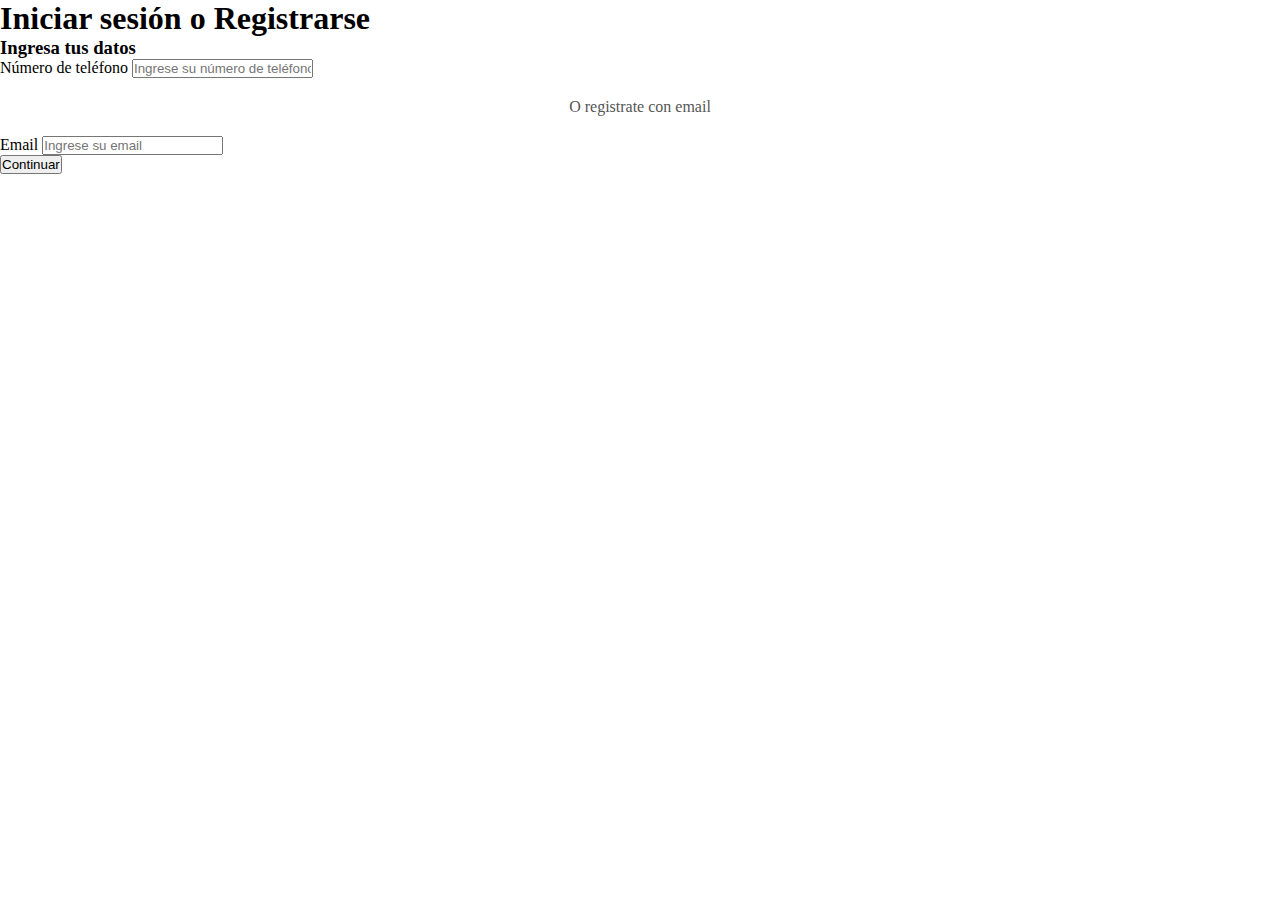
<file: login.html>
<!DOCTYPE html>
<html lang="es">

<head>
    <meta charset="UTF-8" />
    <meta http-equiv="X-UA-Compatible" content="IE=edge" />
    <meta name="viewport" content="width=device-width, initial-scale=1" />
    <title>Iniciar sesión o Registrarse</title>
    <link rel="stylesheet" href="css/styles.css" />
</head>

<body>
    <div class="main">
        <h1>Iniciar sesión o Registrarse</h1>
        <h3>Ingresa tus datos</h3>

        <form action="">
    <label for="phone">Número de teléfono</label>
    <input type="tel" id="phone" name="phone" placeholder="Ingrese su número de teléfono" required />

    <p style="text-align: center; margin: 20px 0; color: #555;">O registrate con email</p>

    <label for="email">Email</label>
    <input type="email" id="email" name="email" placeholder="Ingrese su email" required />

    <div class="wrap">
        <button class="btn-red" type="submit">Continuar</button>
    </div>
</form>
</file>
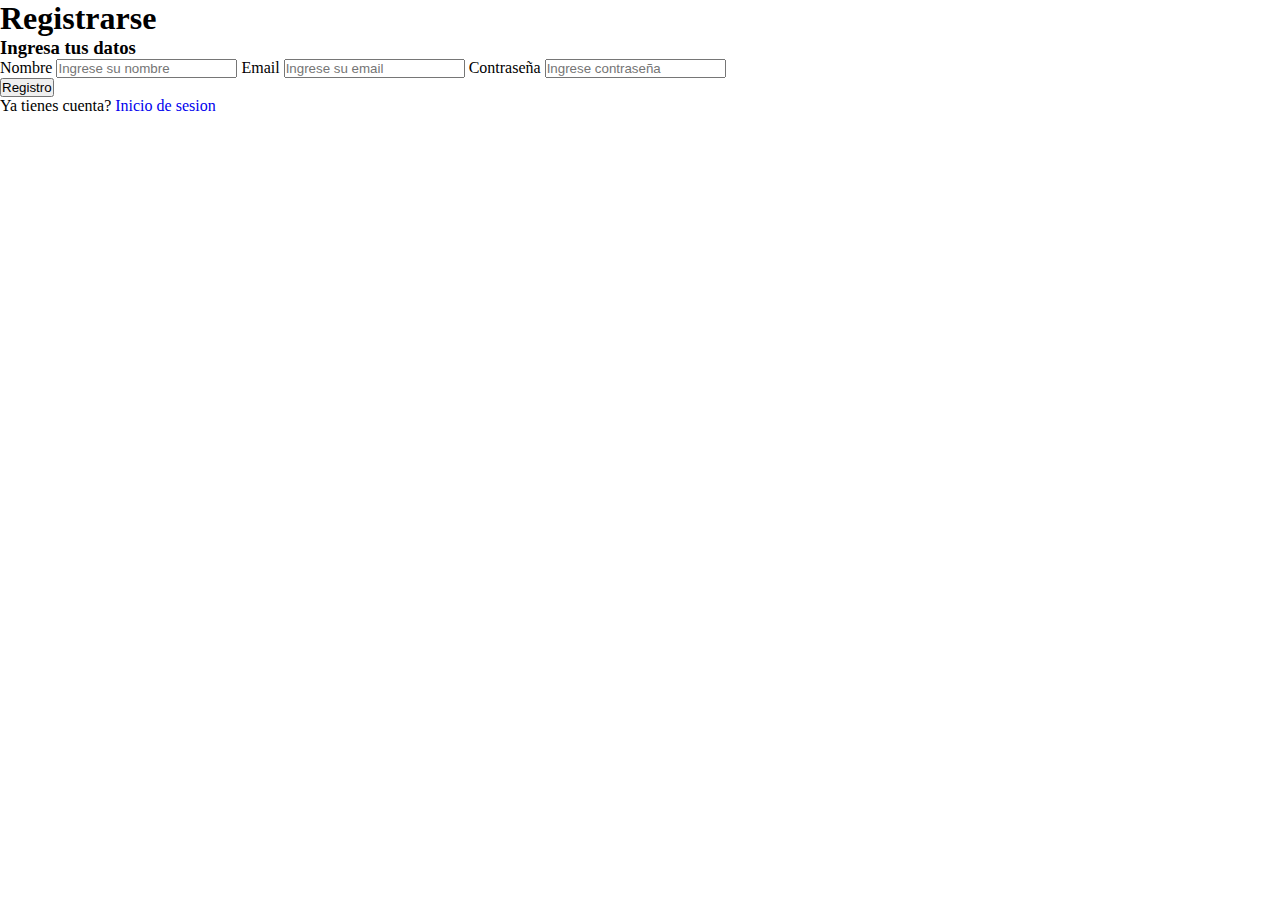
<file: registro.html>
<!DOCTYPE html>
<html lang="es">

<head>
    <meta charset="UTF-8" />
    <meta http-equiv="X-UA-Compatible" content="IE=edge" />
    <meta name="viewport" content="width=device-width, initial-scale=1" />
    <title> Registrarse</title>
    <link rel="stylesheet" href="css/styles.css" />
</head>

<body>
    <div class="main">
        <h1>Registrarse</h1>
        <h3>Ingresa tus datos</h3>

<form id="registroForm">
    <label for="Nombre">Nombre </label>
    <input type="text" id="nombre" name="nombre" placeholder="Ingrese su nombre" required />


    <label for="email">Email</label>
    <input type="email" id="email" name="email" placeholder="Ingrese su email" required />

    <label for="contraseña">Contraseña</label>
    <input type="password" id="contraseña" name="contraseña" placeholder="Ingrese contraseña" required />


    <div class="wrap">
        <button class="btn-red" type="submit">Registro</button>
    </div>
</form>
    <p>Ya tienes cuenta? <a href="login.html">Inicio de sesion</a></p>
</div>
<script src="js/registro.js"> </script>
</body>
</html>
</file>
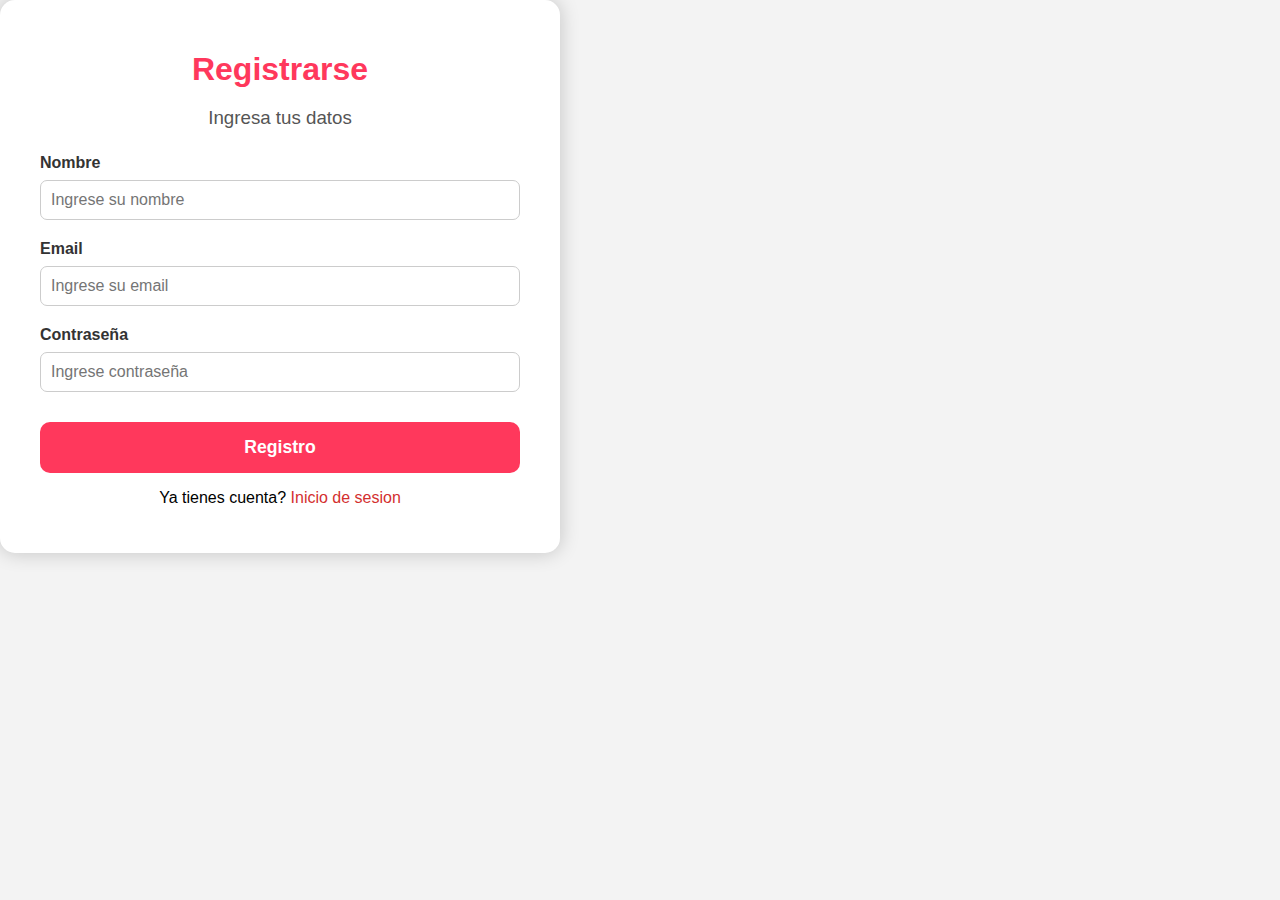
<file: pages/registro.html>
<!DOCTYPE html>
<html lang="es">

<head>
    <meta charset="UTF-8" />
    <meta http-equiv="X-UA-Compatible" content="IE=edge" />
    <meta name="viewport" content="width=device-width, initial-scale=1" />
    <title> Registrarse</title>
    <link rel="stylesheet" href="../css/login.css" />
</head>

<body>
    <div class="main">
        <h1>Registrarse</h1>
        <h3>Ingresa tus datos</h3>

<form id="registroForm">
    <label for="Nombre">Nombre </label>
    <input type="text" id="nombre" name="nombre" placeholder="Ingrese su nombre" required />


    <label for="email">Email</label>
    <input type="email" id="email" name="email" placeholder="Ingrese su email" required />

    <label for="contraseña">Contraseña</label>
    <input type="password" id="contraseña" name="contraseña" placeholder="Ingrese contraseña" required />


    <div class="wrap">
        <button class="btn-red" type="submit">Registro</button>
    </div>
</form>
    <p>Ya tienes cuenta? <a href="login.html">Inicio de sesion</a></p>
</div>
<script src="../js/registro.js"> </script>
</body>
</html>
</file>
<file: css/styles.css>
html{
	scroll-behavior: smooth;
}

* {
	margin: 0;
	padding: 0;
	box-sizing: border-box;
}

a {
	text-decoration: none;
}

li {
	list-style-type: none;
}

.main {
	display: flex;
	flex-direction: column;
}

.div-contenedor-alojamientos {
	display: flex;
	flex-direction: column;
}

.seccion-alojamientos {
	display: flex;
	flex-direction: column;
	gap: .5rem;
	padding: 2rem;
}

.carrusel{
	display: flex;
 	flex-wrap: nowrap;
 	overflow: scroll;
	padding: 1rem;
}

.elemento{
	width: 17rem;
    border-radius: .8rem;
    background-color: black;
    color: white;

	flex: 1 0 auto;
	margin: 0 50px;
	background-color: #363636;
	border-radius: 1rem;
	color: white;
}

.elemento-descripcion {
	display: flex;
    flex-direction: column;
    justify-content: center;
	align-items: center;
    gap: .10rem;
    padding: 1rem;
    margin-top: -.5rem;
    border-bottom-left-radius: .8rem;
    border-bottom-right-radius: .8rem;
}

.elemento-detalle {
	border: 0;
    background-color: white;
    color: black;
    padding: .5rem;
    border-radius: 20px;
    cursor: pointer;
}

.elemento img {
	width: 100%;
	height: 15rem;
    border-top-left-radius: .8rem;
    border-top-right-radius: .8rem;
}
</file>
<file: css/login.css>
body {
    font-family: Arial, sans-serif;
    background-color: #f3f3f3;
    margin: 0;

}

.inicio-card {
    display: flex;
    justify-content: center;
    align-items: center;
}

.main {
    background-color: white;
    padding: 30px 40px;
    border-radius: 15px;
    box-shadow: 0 0 20px rgba(0, 0, 0, 0.2);
    width: 30rem;
    text-align: center;
    margin-bottom: 2rem;
}

h1 {
    color: #ff385c;
    margin-bottom: 10px;
}

h3 {
    color: #555;
    font-weight: normal;
    margin-bottom: 25px;
}

label {
    display: block;
    margin-bottom: 8px;
    text-align: left;
    font-weight: bold;
    color: #333;
}

input[type="tel"],
input[type="email"] {
    width: 100%;
    padding: 10px;
    margin-bottom: 20px;
    border-radius: 7px;
    border: 1px solid #ccc;
    box-sizing: border-box;
    font-size: 1rem;
}

#contraseña {
    width: 100%;
    padding: 10px;
    margin-bottom: 20px;
    border-radius: 7px;
    border: 1px solid #ccc;
    box-sizing: border-box;
    font-size: 1rem;
}

#nombre {
    width: 100%;
    padding: 10px;
    margin-bottom: 20px;
    border-radius: 7px;
    border: 1px solid #ccc;
    box-sizing: border-box;
    font-size: 1rem;
}

.wrap {
    margin-top: 10px;
}

button.btn-red {
    background-color: #ff385c;
    border: none;
    padding: 15px;
    width: 100%;
    color: white;
    font-weight: 600;
    font-size: 1.1rem;
    border-radius: 10px;
    cursor: pointer;
}

button.btn-red:hover {
    background-color: #b02727;
}

a {
    color: #d32f2f;
    text-decoration: none;
}

a:hover {
    text-decoration: underline;
}
</file>
